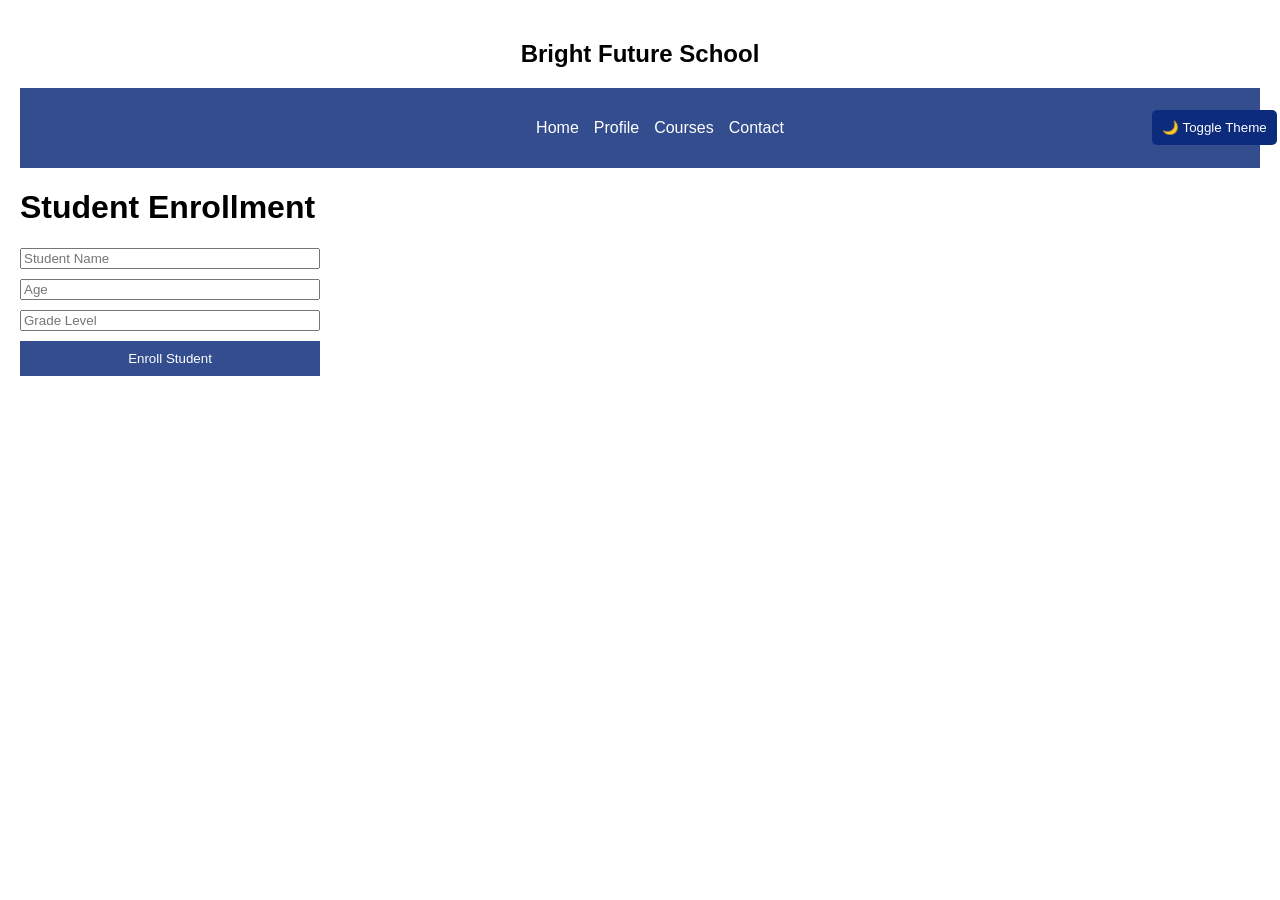
<file: index.html>
<!doctype html>
<html>
  <head>
    <title>School Portal</title>
    <link rel="stylesheet" href="style.css" />
  </head>

  <body>
    <h2 class="heading">Bright Future School</h2>
    <nav>
      <ul class="navbar">
        <li><a href="index.html">Home</a></li>
        <li><a href="profile.html">Profile</a></li>
        <li><a href="courses.html">Courses</a></li>
        <li><a href="contact.html">Contact</a></li>
      </ul>

      <button id="themeToggle">🌙 Toggle Theme</button>
    </nav>

    <h1>Student Enrollment</h1>

    <form id="enrollForm">
      <input type="text" id="name" placeholder="Student Name" />
      <input type="number" id="age" placeholder="Age" />
      <input type="text" id="grade" placeholder="Grade Level" />
      <button type="submit">Enroll Student</button>
    </form>

    <p id="error"></p>
    <div id="welcome"></div>
    <div id="summary"></div>

    <script src="script.js"></script>
  </body>
</html>
</file>
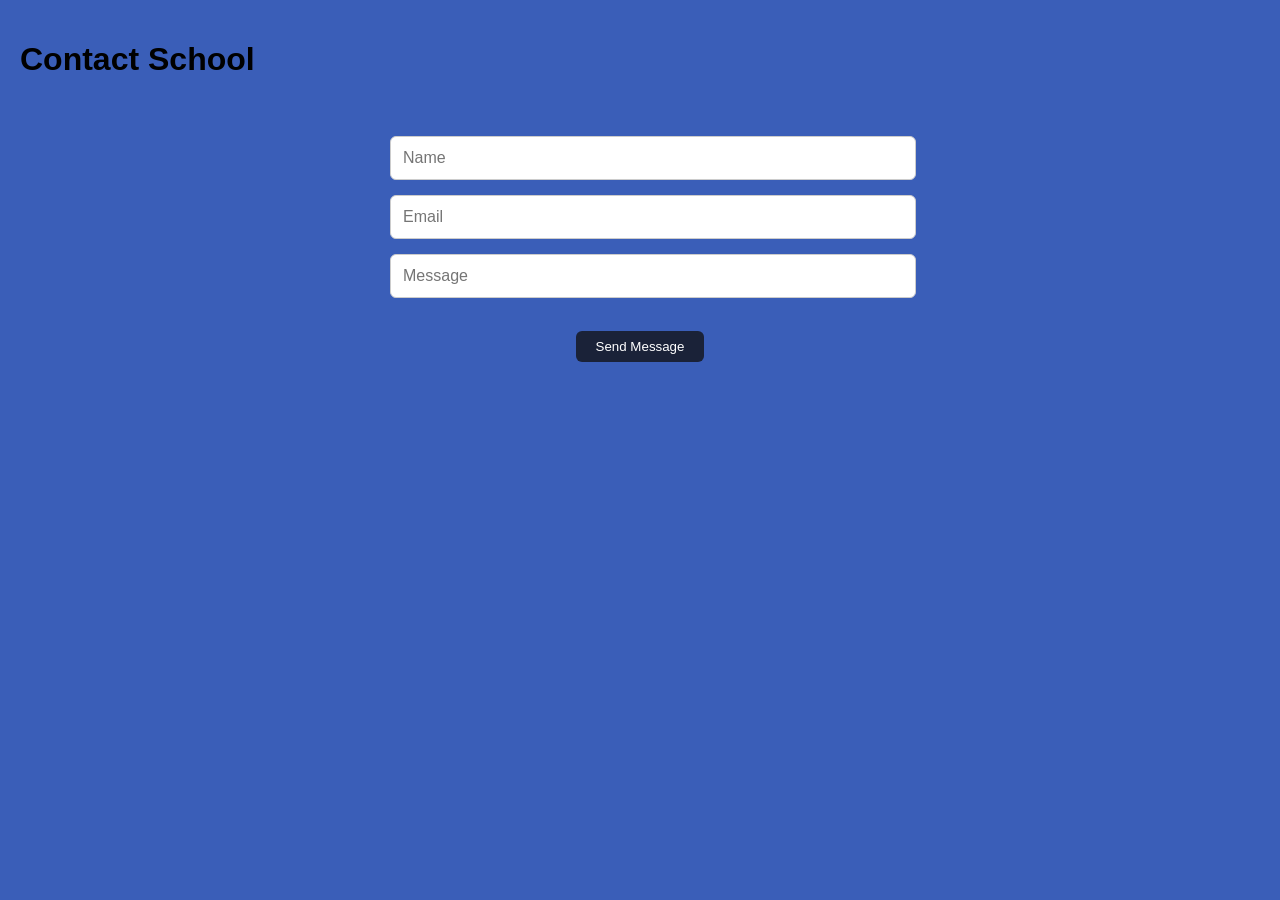
<file: contact.html>
<!doctype html>
<html lang="en">
  <head>
    <meta charset="UTF-8" />
    <meta name="viewport" content="width=device-width, initial-scale=1.0" />
    <title>Contact</title>
    <link rel="stylesheet" href="style.css" />
  </head>
  <body id="contact">
    <h1>Contact School</h1>
    <br />
    <br />
    <form id="contactForm">
      <input type="text" id="contactName" placeholder="Name" />
      <input type="email" id="contactEmail" placeholder="Email" />
      <input type="message" id="message" placeholder="Message" />
      <button type="submit">Send Message</button>
    </form>

    <p id="confirmation"></p>

    <script src="script.js"></script>
  </body>
</html>
</file>
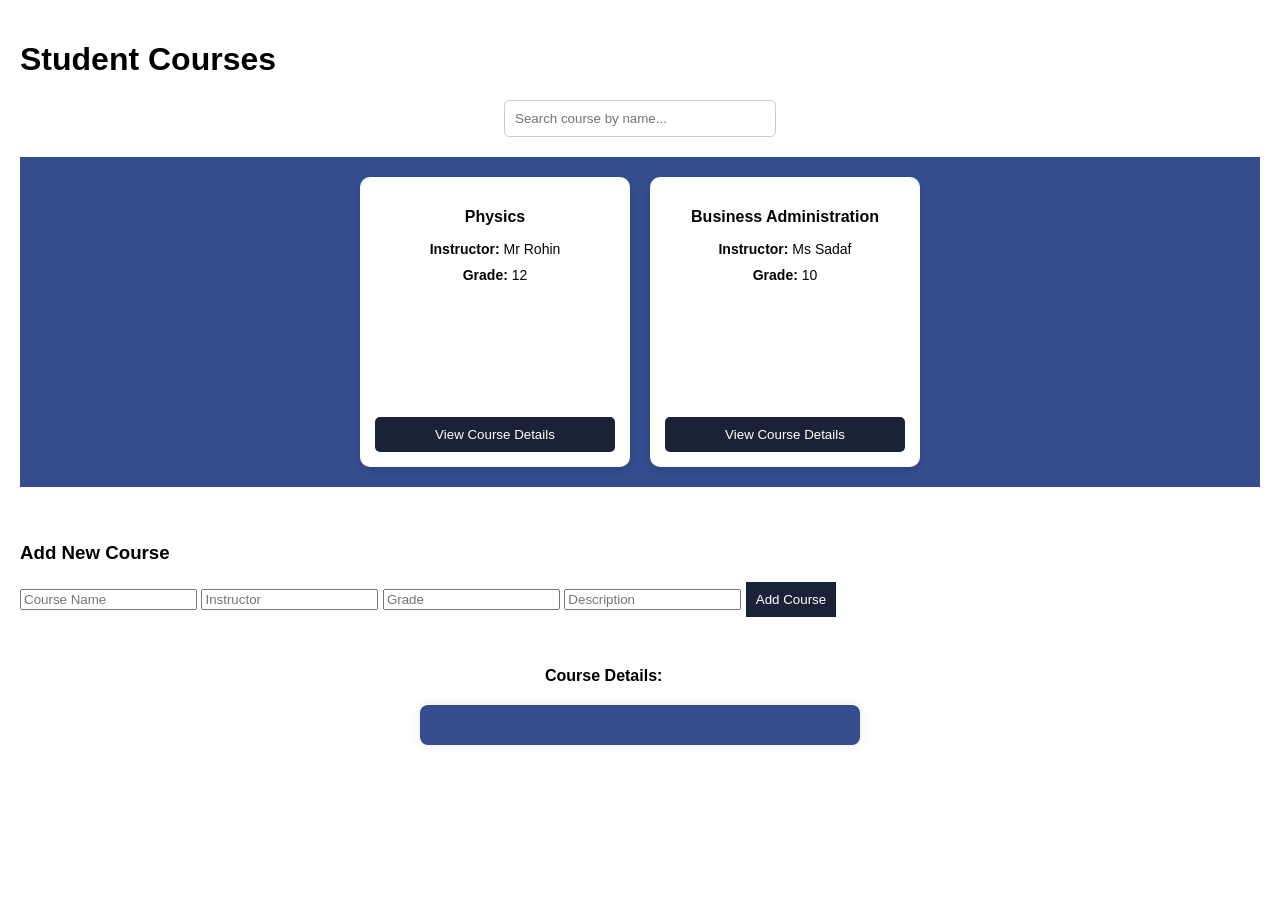
<file: courses.html>
<!doctype html>
<html lang="en">
  <head>
    <meta charset="UTF-8" />
    <meta name="viewport" content="width=device-width, initial-scale=1.0" />
    <title>Courses</title>
    <link rel="stylesheet" href="style.css" />
  </head>
  <body>
    <h1>Student Courses</h1>
    <input
      type="text"
      id="searchCourse"
      placeholder="Search course by name..."
    />
    <div id="courseList"></div>

    <br />
    <br />
    <h3>Add New Course</h3>
    <form id="courseForm">
      <input id="cname" placeholder="Course Name" />
      <input id="instructor" placeholder="Instructor" />
      <input id="gradeLevel" placeholder="Grade" />
      <input id="desc" placeholder="Description" />
      <button>Add Course</button>
    </form>
    <br />
    <br />
    <h2 id="details">Course Details:</h2>
    <div id="courseDetails"></div>
    <script src="script.js"></script>
  </body>
</html>
</file>
<file: style.css>
/*The Home page css style*/
body {
  font-family: Arial;
  margin: 0;
  padding: 20px;
}
.heading {
  text-align: center;
}
nav {
  display: flex;
  justify-content: space-between;
  background: #334d8e;
  color: white;
  padding: 40px;
  align-items: center;
}

.navbar {
  display: flex;
  gap: 15px;
  list-style: none;
  position: absolute;
  left: 50%;
  transform: translateX(-50%);
}

nav a {
  color: white;
  text-decoration: none;
}

#themeToggle {
  display: flex;
  background: #0c2b7c;
  border: none;
  color: white;
  cursor: pointer;
  border-radius: 5px;
  position: absolute;
  left: 90%;
}

#enrollForm {
  display: flex;
  flex-direction: column;
  max-width: 300px;
  gap: 10px;
  margin-top: 20px;
}

.dark {
  background: #1a2238;
  color: white;
}

.dark button {
  background: #334d8e;
}

/* The Profile page css style*/
img {
  display: block;
  margin: 20px auto;
  border-radius: 50%;
  max-width: 300px;
  border: 2px solid #334d8e;
}

#contactInfo {
  text-align: center;
  margin-top: 15px;
  font-weight: bold;
}

#status {
  color: green;

  font-weight: bold;
}
button {
  background: #334d8e;
  color: white;
  border: none;
  padding: 10px;
  cursor: pointer;
}

button:hover {
  background: #093ac0;
}

/* The Course page css style*/
#courseList {
  display: flex;
  flex-wrap: wrap;
  gap: 20px;
  justify-content: center;
  align-items: stretch;
  padding: 20px;
  color: rgb(4, 4, 4);
  text-align: center;
  background-color: #334d8e;
}

/* The course card style*/

.course-card {
  background: #ffffff;
  border-radius: 10px;
  padding: 15px;
  width: 240px;
  box-shadow: 0 4px 10px rgba(0, 0, 0, 0.1);
  display: flex;
  flex-direction: column;
  justify-content: space-between;
  min-height: 260px;
  transition: 0.3s;
}

/* The hover effect */
.course-card:hover {
  transform: translateY(-5px);
}

/* text spacing */
.course-card h3 {
  margin-bottom: 10px;
  font-size: 16px;
}

.course-card p {
  margin: 5px 0;
  font-size: 14px;
}

.course-card button {
  margin-top: auto;
  background: #1a2238;
  color: white;
  border: none;
  padding: 10px;
  border-radius: 5px;
  cursor: pointer;
  transition: 0.3s;
}

.course-card button:hover {
  background: #082b9f;
}

#courseForm button {
  background: #1a2238;
}

#courseForm button:hover {
  background: #082b9f;
}
#details {
  font-size: 16px;
  margin-left: 525px;
}
#courseDetails {
  margin: 20px auto;
  max-width: 400px;
  background: #334d8e;
  padding: 20px;
  border-radius: 8px;
  box-shadow: 0 0 10px rgba(0, 0, 0, 0.1);
  text-align: center;
  color: aliceblue;
}

#searchCourse {
  display: block;
  margin: 20px auto;
  padding: 10px;
  width: 250px;
  border: 1px solid #ccc;
  border-radius: 5px;
}

/* The contact page css style*/
#contact {
  background-color: #3a5eb8;
}

#contactForm {
  max-width: 500px;
  margin: auto;
  display: flex;
  flex-direction: column;
  gap: 15px;
}

#contactForm input {
  width: 100%;
  padding: 12px;
  font-size: 16px;
  border: 1px solid #ccc;
  border-radius: 6px;
}

#contactForm textarea {
  width: 100%;
  height: 150px;
  padding: 12px;
  font-size: 16px;
  border: 1px solid #ccc;
  border-radius: 6px;
  resize: vertical;
}

#contactForm button {
  padding: 8px 20px;
  background: #1a2238;
  color: white;
  border: none;
  border-radius: 6px;
  cursor: pointer;
  align-self: center;
  margin-top: 18px;
}

#contactForm button:hover {
  background: #1d44b6;
}

#confirmation {
  text-align: center;
  font-weight: bold;
  color: rgb(40, 105, 69);
  margin-top: 15px;
}
</file>
